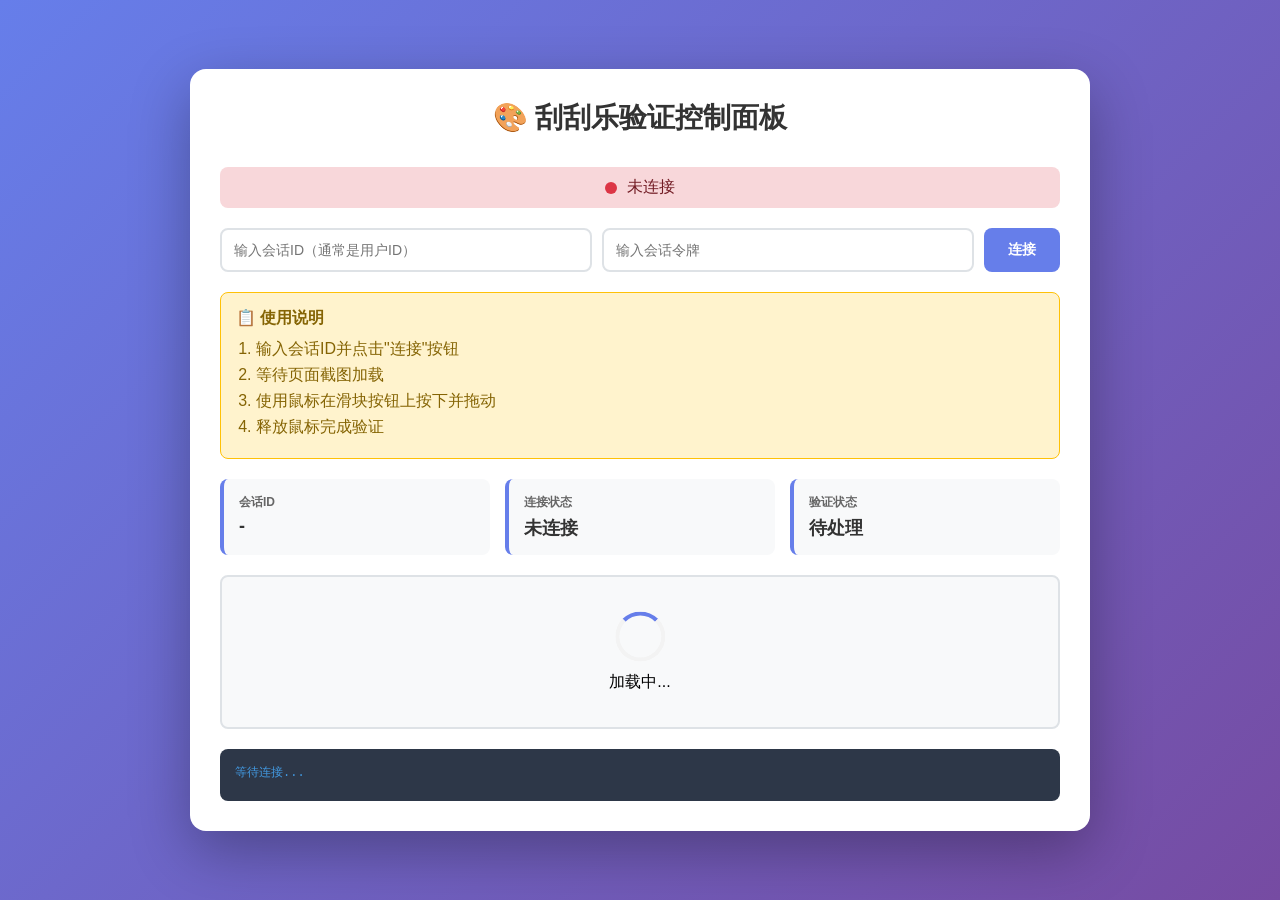
<file: vendor/slidex/slidex/_html/captcha_control.html>
﻿<!DOCTYPE html>
<html lang="zh-CN">
<head>
    <meta charset="UTF-8">
    <meta name="viewport" content="width=device-width, initial-scale=1.0">
    <title>刮刮乐验证控制面板</title>
    <style>
        * {
            margin: 0;
            padding: 0;
            box-sizing: border-box;
        }

        body {
            font-family: -apple-system, BlinkMacSystemFont, "Segoe UI", Roboto, "Helvetica Neue", Arial, sans-serif;
            background: linear-gradient(135deg, #667eea 0%, #764ba2 100%);
            min-height: 100vh;
            display: flex;
            justify-content: center;
            align-items: center;
            padding: 20px;
        }

        .container {
            background: white;
            border-radius: 16px;
            box-shadow: 0 20px 60px rgba(0, 0, 0, 0.3);
            padding: 30px;
            max-width: 900px;
            width: 100%;
        }

        .header {
            text-align: center;
            margin-bottom: 30px;
        }

        .header h1 {
            color: #333;
            font-size: 28px;
            margin-bottom: 10px;
        }

        .status {
            display: flex;
            align-items: center;
            justify-content: center;
            gap: 10px;
            padding: 10px;
            border-radius: 8px;
            margin-bottom: 20px;
        }

        .status.connected {
            background: #d4edda;
            color: #155724;
        }

        .status.disconnected {
            background: #f8d7da;
            color: #721c24;
        }

        .status.completed {
            background: #d1ecf1;
            color: #0c5460;
        }

        .status-indicator {
            width: 12px;
            height: 12px;
            border-radius: 50%;
            animation: pulse 2s infinite;
        }

        .status.connected .status-indicator {
            background: #28a745;
        }

        .status.disconnected .status-indicator {
            background: #dc3545;
        }

        .status.completed .status-indicator {
            background: #17a2b8;
        }

        @keyframes pulse {
            0%, 100% { opacity: 1; }
            50% { opacity: 0.5; }
        }

        .canvas-container {
            position: relative;
            background: #f8f9fa;
            border: 2px solid #dee2e6;
            border-radius: 8px;
            overflow: hidden;
            margin-bottom: 20px;
            max-height: 600px;
            display: flex;
            justify-content: center;
            align-items: center;
        }

        #captchaCanvas {
            max-width: 100%;
            display: block;
            cursor: crosshair;
        }

        .loading {
            position: absolute;
            top: 50%;
            left: 50%;
            transform: translate(-50%, -50%);
            text-align: center;
        }

        .spinner {
            border: 4px solid #f3f3f3;
            border-top: 4px solid #667eea;
            border-radius: 50%;
            width: 50px;
            height: 50px;
            animation: spin 1s linear infinite;
            margin: 0 auto 10px;
        }

        @keyframes spin {
            0% { transform: rotate(0deg); }
            100% { transform: rotate(360deg); }
        }

        .info-panel {
            display: grid;
            grid-template-columns: repeat(auto-fit, minmax(200px, 1fr));
            gap: 15px;
            margin-bottom: 20px;
        }

        .info-card {
            background: #f8f9fa;
            padding: 15px;
            border-radius: 8px;
            border-left: 4px solid #667eea;
        }

        .info-card h3 {
            color: #666;
            font-size: 12px;
            text-transform: uppercase;
            margin-bottom: 5px;
        }

        .info-card p {
            color: #333;
            font-size: 18px;
            font-weight: bold;
        }

        .instructions {
            background: #fff3cd;
            border: 1px solid #ffc107;
            border-radius: 8px;
            padding: 15px;
            margin-bottom: 20px;
        }

        .instructions h3 {
            color: #856404;
            margin-bottom: 10px;
            font-size: 16px;
        }

        .instructions ol {
            margin-left: 20px;
            color: #856404;
        }

        .instructions li {
            margin-bottom: 5px;
        }

        .session-input {
            display: flex;
            gap: 10px;
            margin-bottom: 20px;
        }

        .session-input input {
            flex: 1;
            padding: 12px;
            border: 2px solid #dee2e6;
            border-radius: 8px;
            font-size: 14px;
        }

        .session-input button {
            padding: 12px 24px;
            background: #667eea;
            color: white;
            border: none;
            border-radius: 8px;
            font-size: 14px;
            font-weight: bold;
            cursor: pointer;
            transition: background 0.3s;
        }

        .session-input button:hover {
            background: #5568d3;
        }

        .session-input button:disabled {
            background: #ccc;
            cursor: not-allowed;
        }

        .log {
            background: #2d3748;
            color: #a0aec0;
            border-radius: 8px;
            padding: 15px;
            max-height: 200px;
            overflow-y: auto;
            font-family: 'Courier New', monospace;
            font-size: 12px;
        }

        .log-entry {
            margin-bottom: 5px;
        }

        .log-entry.success {
            color: #48bb78;
        }

        .log-entry.error {
            color: #f56565;
        }

        .log-entry.info {
            color: #4299e1;
        }
    </style>
</head>
<body>
    <div class="container">
        <div class="header">
            <h1>🎨 刮刮乐验证控制面板</h1>
        </div>

        <div id="status" class="status disconnected">
            <div class="status-indicator"></div>
            <span id="statusText">未连接</span>
        </div>

        <div id="recordingStatus" class="info-card" style="display:none; text-align:center; margin-bottom:15px;">
            <h3>🎬 录制状态</h3>
            <p id="recordingText" style="color:#dc3545;">🔴 录制中</p>
        </div>

        <div class="session-input">
            <input type="text" id="sessionIdInput" placeholder="输入会话ID（通常是用户ID）" />
            <input type="text" id="sessionTokenInput" placeholder="输入会话令牌" />
            <button id="connectBtn" onclick="connectSession()">连接</button>
        </div>

        <div class="instructions">
            <h3>📋 使用说明</h3>
            <ol>
                <li>输入会话ID并点击"连接"按钮</li>
                <li>等待页面截图加载</li>
                <li>使用鼠标在滑块按钮上按下并拖动</li>
                <li>释放鼠标完成验证</li>
            </ol>
        </div>

        <div class="info-panel">
            <div class="info-card">
                <h3>会话ID</h3>
                <p id="sessionIdDisplay">-</p>
            </div>
            <div class="info-card">
                <h3>连接状态</h3>
                <p id="connectionStatus">未连接</p>
            </div>
            <div class="info-card">
                <h3>验证状态</h3>
                <p id="verificationStatus">待处理</p>
            </div>
        </div>

        <div class="canvas-container" id="canvasContainer">
            <div class="loading" id="loading">
                <div class="spinner"></div>
                <p>加载中...</p>
            </div>
            <canvas id="captchaCanvas"></canvas>
        </div>

        <div class="log" id="log">
            <div class="log-entry info">等待连接...</div>
        </div>
    </div>

    <script>
        let ws = null;
        let currentSessionId = null;
        let canvas = null;
        let ctx = null;
        let isMouseDown = false;
        let lastMoveTime = 0;
        let moveThrottle = 5; // 节流：每10ms最多发送一次（极致流畅）
        let captchaOffset = {x: 0, y: 0}; // 滑块区域在页面中的偏移量
        let isRecording = true;
        let trajectoryPoints = [];
        let trajectoryStartX = 0, trajectoryStartY = 0;
        let currentSessionToken = null;

        // 初始化
        document.addEventListener('DOMContentLoaded', () => {
            canvas = document.getElementById('captchaCanvas');
            ctx = canvas.getContext('2d');

            // 检查是否为嵌入模式（从URL参数或iframe检测）
            const urlParams = new URLSearchParams(window.location.search);
            const isEmbed = urlParams.get('embed') === '1' || window.self !== window.top;
            
            if (isEmbed) {
                // 隐藏不必要的元素
                document.querySelector('.header').style.display = 'none';
                document.querySelector('.session-input').style.display = 'none';
                document.querySelector('.instructions').style.display = 'none';
                document.querySelector('.info-panel').style.display = 'none';
                document.querySelector('.log').style.display = 'none';
                document.getElementById('status').style.display = 'none';
                
                // 调整容器样式
                document.querySelector('.container').style.padding = '0';
                document.querySelector('.container').style.boxShadow = 'none';
                document.querySelector('.container').style.background = 'transparent';
                document.body.style.padding = '0';
            }

            // 检查是否有预设的会话ID（token 由服务端兑换 ticket 后注入，或用户手动填入）
            if (window.INITIAL_SESSION_TOKEN) {
                document.getElementById('sessionTokenInput').value = window.INITIAL_SESSION_TOKEN;
            }

            if (window.INITIAL_SESSION_ID) {
                document.getElementById('sessionIdInput').value = window.INITIAL_SESSION_ID;
                connectSession();
            }

            // 鼠标事件
            canvas.addEventListener('mousedown', handleMouseDown);
            canvas.addEventListener('mousemove', handleMouseMove);
            canvas.addEventListener('mouseup', handleMouseUp);
            canvas.addEventListener('mouseleave', handleMouseUp);
        });

        function log(message, type = 'info') {
            const logEl = document.getElementById('log');
            const entry = document.createElement('div');
            entry.className = `log-entry ${type}`;
            const timestamp = new Date().toLocaleTimeString();
            entry.textContent = `[${timestamp}] ${message}`;
            logEl.appendChild(entry);
            logEl.scrollTop = logEl.scrollHeight;
        }

        function updateStatus(status, text) {
            const statusEl = document.getElementById('status');
            const statusTextEl = document.getElementById('statusText');
            
            statusEl.className = `status ${status}`;
            statusTextEl.textContent = text;
            
            document.getElementById('connectionStatus').textContent = text;
        }

        async function connectSession() {
            const sessionId = document.getElementById('sessionIdInput').value.trim();
            const sessionToken = document.getElementById('sessionTokenInput').value.trim();
            
            if (!sessionId || !sessionToken) {
                alert('请输入会话ID和会话令牌');
                return;
            }

            currentSessionId = sessionId;
            currentSessionToken = sessionToken;
            document.getElementById('sessionIdDisplay').textContent = sessionId;
            document.getElementById('connectBtn').disabled = true;

            log(`正在连接会话: ${sessionId}`, 'info');

            try {
                // 建立 WebSocket 连接：URL 不携带 token（避免进日志），
                // 连接建立后通过首条 auth 消息鉴权。
                const wsProtocol = window.location.protocol === 'https:' ? 'wss:' : 'ws:';
                const wsUrl = `${wsProtocol}//${window.location.host}/api/captcha/ws/${encodeURIComponent(sessionId)}`;
                log(`WebSocket URL: /api/captcha/ws/${sessionId}`, 'info');
                
                ws = new WebSocket(wsUrl);

                ws.onopen = () => {
                    ws.send(JSON.stringify({ type: 'auth', token: sessionToken }));
                    log('WebSocket 连接成功', 'success');
                    updateStatus('connected', '已连接');
                };

                ws.onmessage = async (event) => {
                    const data = JSON.parse(event.data);
                    handleWebSocketMessage(data);
                };

                ws.onerror = (error) => {
                    log(`WebSocket 错误: ${error}`, 'error');
                    updateStatus('disconnected', '连接错误');
                    document.getElementById('connectBtn').disabled = false;
                };

                ws.onclose = () => {
                    log('WebSocket 连接关闭', 'info');
                    updateStatus('disconnected', '连接已关闭');
                    document.getElementById('connectBtn').disabled = false;
                };

            } catch (error) {
                log(`连接失败: ${error}`, 'error');
                updateStatus('disconnected', '连接失败');
                document.getElementById('connectBtn').disabled = false;
            }
        }

        function handleWebSocketMessage(data) {
            const type = data.type;

            if (type === 'session_info') {
                log('收到会话信息', 'success');
                
                // 保存验证码容器偏移量
                if (data.captcha_info && data.captcha_info.x !== undefined) {
                    captchaOffset.x = Math.max(0, data.captcha_info.x - 10);
                    captchaOffset.y = Math.max(0, data.captcha_info.y - 10);
                    log(`验证码容器偏移: (${captchaOffset.x}, ${captchaOffset.y})`, 'info');
                    log(`容器大小: ${data.captcha_info.width}x${data.captcha_info.height}`, 'info');
                }
                
                displayScreenshot(data.screenshot);
            }

            else if (type === 'screenshot_update') {
                displayScreenshot(data.screenshot);
                
                // 如果是在等待验证结果时收到截图更新，说明验证失败
                const currentStatus = document.getElementById('verificationStatus').textContent;
                if (currentStatus === '验证中...') {
                    log('⚠️ 验证未通过，请重试', 'error');
                    document.getElementById('verificationStatus').textContent = '待处理';
                }
            }

            else if (type === 'completed') {
                log('✅ 验证成功！', 'success');
                updateStatus('completed', '验证成功');
                document.getElementById('verificationStatus').textContent = '已完成';
                submitTrajectory();
                
                // 显示成功提示
                setTimeout(() => {
                    alert('✅ 验证成功！页面即将关闭...');
                    if (ws) {
                        ws.close();
                    }
                }, 500);
            }
            else if (type === 'error') {
                log(`错误: ${data.message}`, 'error');
            }
        }

        function displayScreenshot(base64Image) {
            const img = new Image();
            img.onload = () => {
                // 调整 canvas 大小（只在必要时调整）
                if (canvas.width !== img.width || canvas.height !== img.height) {
                    canvas.width = img.width;
                    canvas.height = img.height;
                }
                
                // 使用 imageSmoothingEnabled 优化渲染
                ctx.imageSmoothingEnabled = true;
                ctx.imageSmoothingQuality = 'low'; // 低质量平滑，提升性能
                
                // 绘制图片
                ctx.drawImage(img, 0, 0);
                
                // 隐藏加载提示
                document.getElementById('loading').style.display = 'none';
                canvas.style.display = 'block';
            };
            // 使用 JPEG 格式（后端已改为 JPEG）
            img.src = `data:image/jpeg;base64,${base64Image}`;
        }

        function handleMouseDown(event) {
            if (!ws || ws.readyState !== WebSocket.OPEN) {
                return;
            }

            isMouseDown = true;
            const coords = getMouseCoords(event);
            
            log(`鼠标按下: (${coords.x}, ${coords.y})`, 'info');
            
            ws.send(JSON.stringify({
                type: 'mouse_event',
                event_type: 'down',
                x: coords.x,
                y: coords.y
            }));
            // 录制起始点
            if (isRecording) {
                trajectoryPoints = [];
                trajectoryStartX = coords.x;
                trajectoryStartY = coords.y;
            }
        }

        function handleMouseMove(event) {
            if (!ws || ws.readyState !== WebSocket.OPEN || !isMouseDown) {
                return;
            }

            // 节流：限制发送频率，避免卡顿
            const now = Date.now();
            if (now - lastMoveTime < moveThrottle) {
                return; // 跳过这次事件
            }
            lastMoveTime = now;

            const coords = getMouseCoords(event);
            
            ws.send(JSON.stringify({
                type: 'mouse_event',
                event_type: 'move',
                x: coords.x,
                y: coords.y
            }));
            if (isRecording) {
                trajectoryPoints.push({
                    x: coords.x, y: coords.y, t: Date.now()
                });
            }
        }

        function handleMouseUp(event) {
            if (!ws || ws.readyState !== WebSocket.OPEN || !isMouseDown) {
                return;
            }

            isMouseDown = false;
            const coords = getMouseCoords(event);
            
            log(`鼠标释放: (${coords.x}, ${coords.y})`, 'info');
            log(`等待验证结果...`, 'info');
            
            // 更新状态显示
            document.getElementById('verificationStatus').textContent = '验证中...';
            
            ws.send(JSON.stringify({
                type: 'mouse_event',
                event_type: 'up',
                x: coords.x,
                y: coords.y
            }));
            if (isRecording && trajectoryStartX) {
                const finalX = coords.x;
                const finalY = coords.y;
                const distance = Math.abs(finalX - trajectoryStartX);
                window._pendingTrajectory = {
                    points: trajectoryPoints,
                    startX: trajectoryStartX,
                    startY: trajectoryStartY,
                    endX: finalX,
                    endY: finalY,
                    distance: Math.round(distance * 10) / 10,
                };
            }
        }

        function getMouseCoords(event) {
            const rect = canvas.getBoundingClientRect();
            const scaleX = canvas.width / rect.width;
            const scaleY = canvas.height / rect.height;
            
            // 计算canvas上的坐标
            const canvasX = Math.round((event.clientX - rect.left) * scaleX);
            const canvasY = Math.round((event.clientY - rect.top) * scaleY);
            
            // 转换为页面上的实际坐标（加上偏移量）
            return {
                x: canvasX + captchaOffset.x,
                y: canvasY + captchaOffset.y
            };
        }

        async function submitTrajectory() {
            if (!window._pendingTrajectory || !currentSessionId || !currentSessionToken) return;
            const t = window._pendingTrajectory;
            if (!t.points || t.points.length < 3) return;

            // 计算归一化轨迹点 [(dx, dy, delay_ms), ...]
            const normPoints = [];
            let prevT = t.points[0].t;
            normPoints.push([0, 0, 120]); // 起始点
            for (const p of t.points) {
                const dt = Math.max(5, p.t - prevT);
                const dx = p.x - t.startX;
                const dy = p.y - t.startY;
                normPoints.push([Math.round(dx * 100) / 100, Math.round(dy * 100) / 100, Math.round(dt * 10) / 10]);
                prevT = p.t;
            }

            const cookieId = currentSessionId.replace(/^slider_fallback_/, "").replace(/_\d+$/, "");
            log(`📤 正在提交轨迹... (${normPoints.length} points, distance=${t.distance}px)`, "info");

            try {
                const resp = await fetch("/api/captcha/trajectory", {
                    method: "POST",
                    headers: {
                        "Content-Type": "application/json",
                        "X-Captcha-Token": currentSessionToken,
                    },
                    body: JSON.stringify({
                        session_id: currentSessionId,
                        cookie_id: cookieId,
                        points: normPoints,
                        distance: t.distance,
                        verify_url: "",
                    }),
                });
                const result = await resp.json();
                if (result.success) {
                    log("✅ 轨迹已保存！", "success");
                    document.getElementById("recordingStatus").style.display = "block";
                    document.getElementById("recordingText").style.color = "#28a745";
                    document.getElementById("recordingText").textContent = "🟢 已保存 (" + normPoints.length + " points)";
                } else {
                    log("⚠️ 轨迹保存失败: " + (result.message || "unknown"), "warn");
                }
            } catch (e) {
                log("❌ 轨迹提交失败: " + e.message, "error");
            }
            window._pendingTrajectory = null;
        }

    </script>
</body>
</html>
</file>
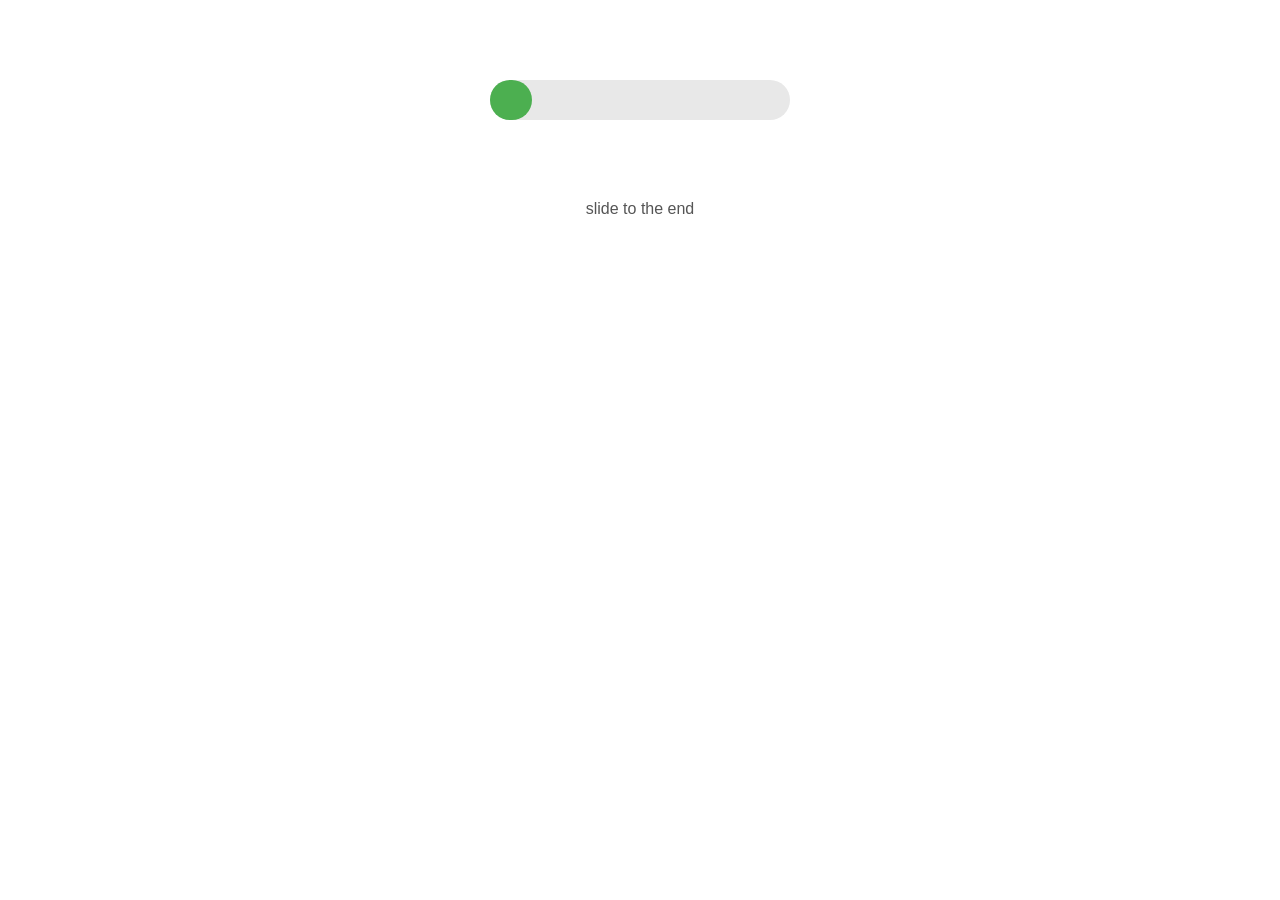
<file: vendor/slidex/slidex/fixtures/slider_sim.html>
<!doctype html>
<html>
<head>
<meta charset="utf-8">
<title>slidex slider sim</title>
<style>
  #track{position:relative;width:300px;height:40px;background:#e8e8e8;border-radius:20px;margin:80px auto;}
  #btn{position:absolute;left:0;top:0;width:42px;height:40px;background:#4caf50;border-radius:20px;cursor:pointer;}
  #txt{text-align:center;font-family:sans-serif;color:#555;}
</style>
</head>
<body>
<div id="track"><div id="btn"></div></div>
<div id="txt">slide to the end</div>
<script>
/* 本地滑块仿真（离线测试专用，绝不连真实风控）。
   模拟 AWSC 缩条滑块对输入的关键判定面：
   - 只接受 isTrusted 输入（合成事件直接忽略）
   - 拖动期 mousemove 必须 buttons===1（真实按住态）
   - 事件数过少 / 未到终点 → 判败
   - 判过/判败均向 /_____tmd_____/slide 发起一次回执（测试路由拦截），
     结果写入 window.__sim 供断言 */
(function () {
  var track = document.getElementById('track');
  var btn = document.getElementById('btn');
  var max_x = 300 - 42;
  var pressed = false, start_x = 0, moves = 0, press_t = 0;
  window.__sim = { pass: false, reason: 'not_run', moves: 0, pressedMs: 0 };

  function report(pass, reason) {
    window.__sim = {
      pass: pass, reason: reason, moves: moves,
      pressedMs: press_t ? (Date.now() - press_t) : 0,
    };
    try { fetch('/_____tmd_____/slide?sim=1&code=' + (pass ? 0 : 300)).catch(function () {}); } catch (e) {}
    document.getElementById('txt').textContent = pass ? 'SIM_PASS' : 'SIM_FAIL:' + reason;
  }

  btn.addEventListener('mousedown', function (e) {
    if (!e.isTrusted) return;
    pressed = true; start_x = e.clientX; press_t = Date.now(); moves = 0;
    e.preventDefault();
  });
  document.addEventListener('mousemove', function (e) {
    if (!pressed) return;
    if (e.buttons !== 1) { pressed = false; report(false, 'buttons_lost'); return; }
    moves++;
    var dx = Math.min(Math.max(e.clientX - start_x, -2), max_x);
    btn.style.left = dx + 'px';
  });
  document.addEventListener('mouseup', function (e) {
    if (!pressed) return;
    pressed = false;
    var left = parseFloat(btn.style.left || '0');
    if (moves < 8) { report(false, 'too_few_moves'); return; }
    if (left < max_x - 2) { report(false, 'not_reached_end'); return; }
    report(true, 'ok');
  });
})();
</script>
</body>
</html>
</file>
